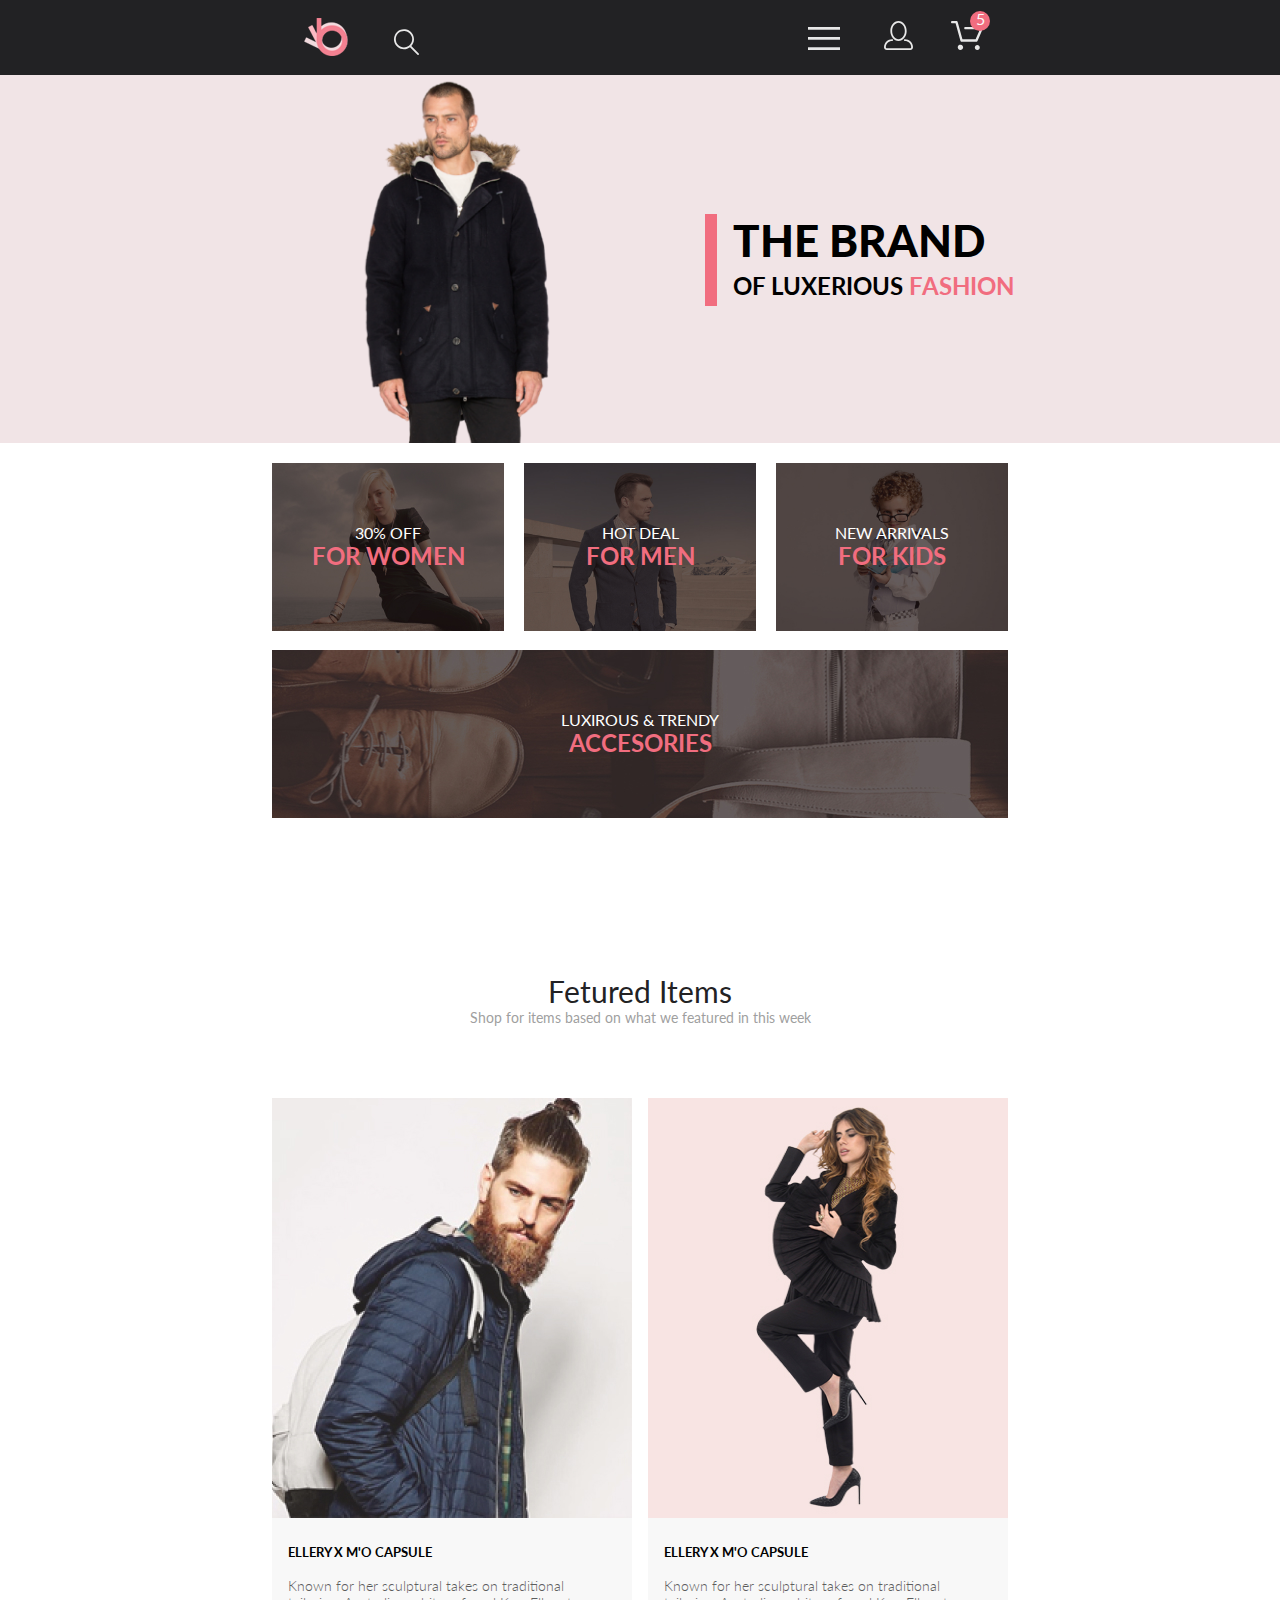
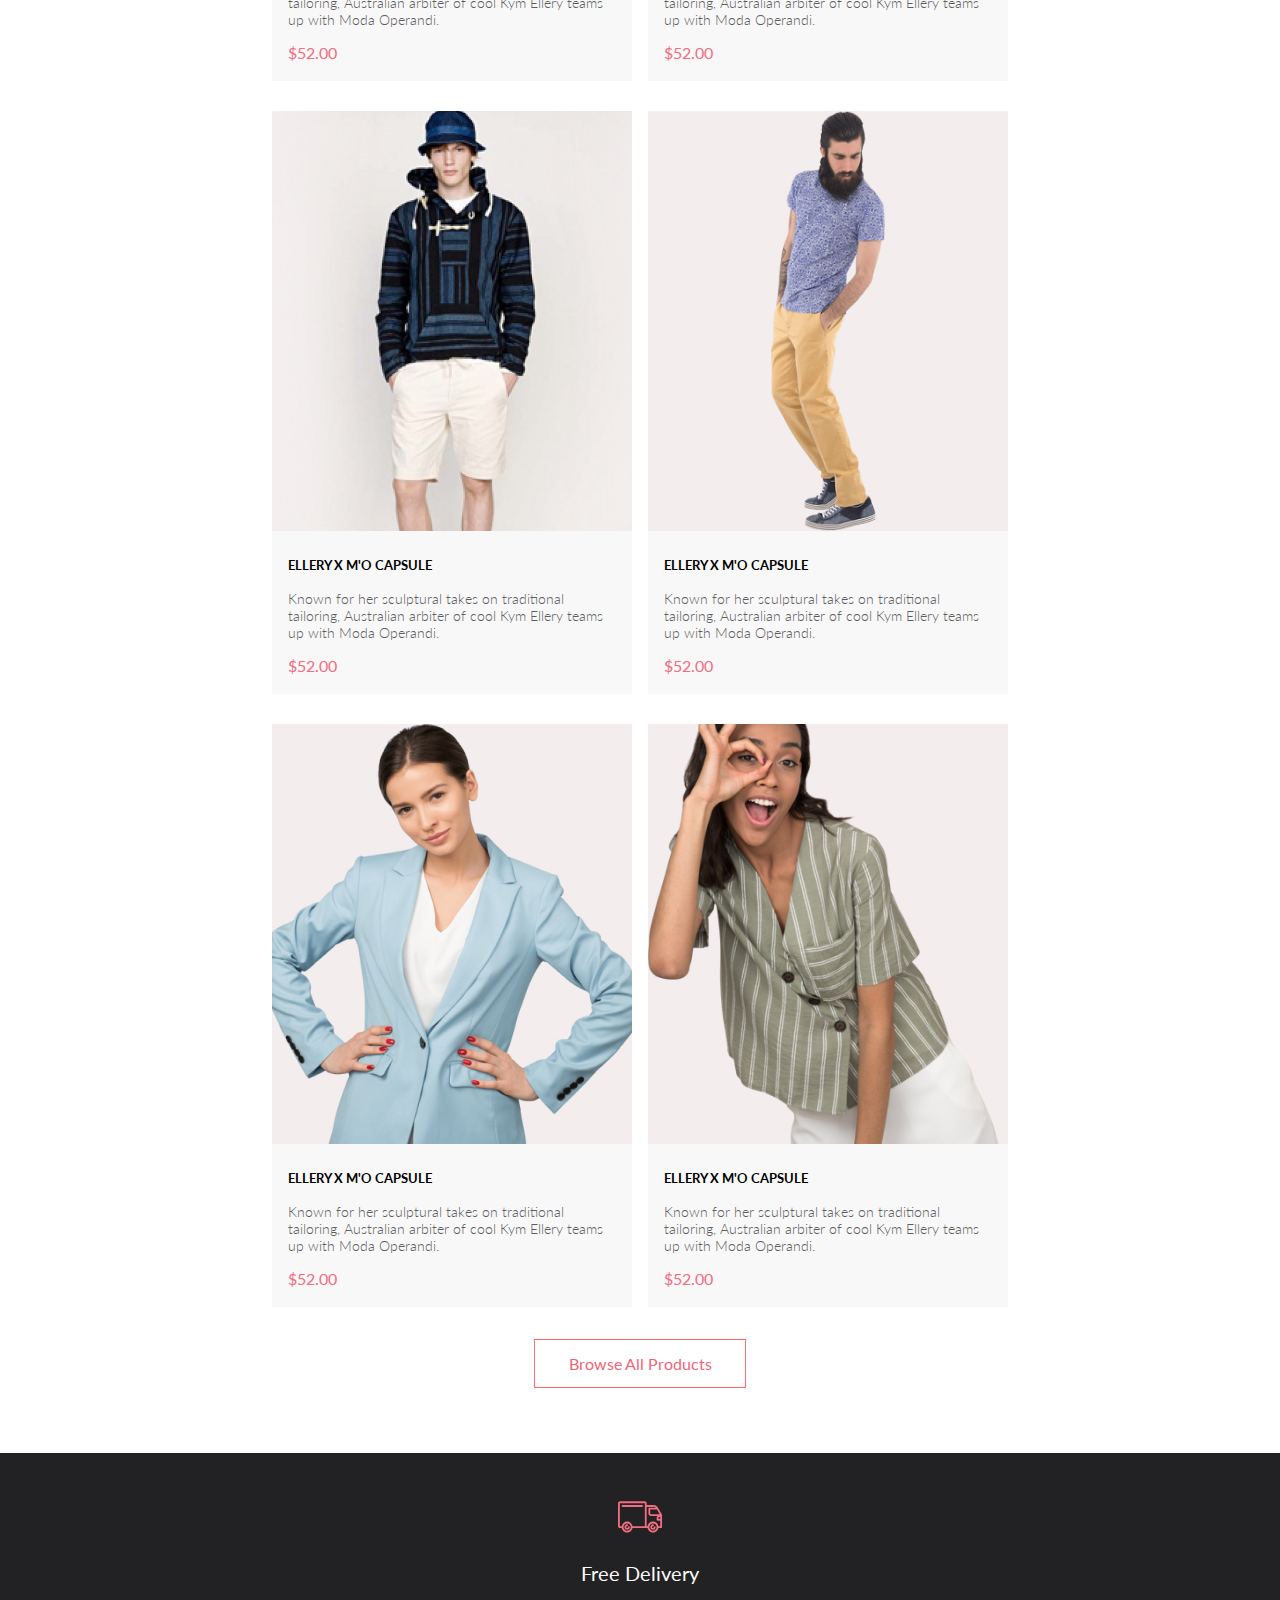
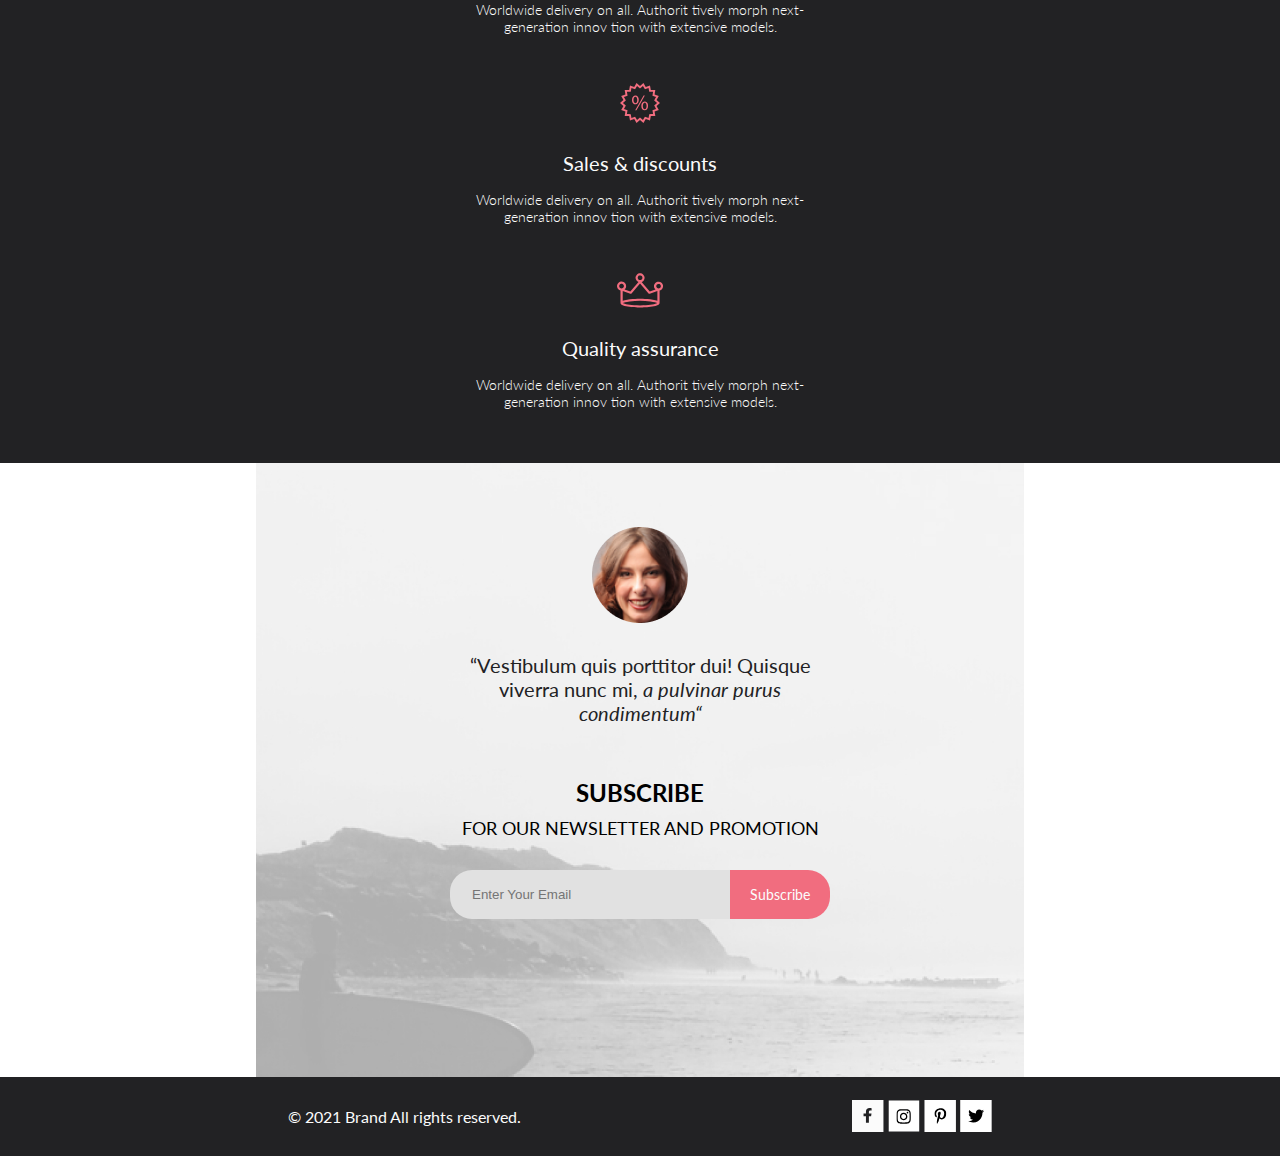
<file: index.html>
<!DOCTYPE html>
<html lang="en">
  <head>
    <meta charset="UTF-8" />
    <meta http-equiv="X-UA-Compatible" content="IE=edge" />
    <meta name="viewport" content="width=device-width, initial-scale=1.0" />
    <title>Document</title>
    <link rel="stylesheet" href="./css/style.css" />
    <link rel="preconnect" href="https://fonts.gstatic.com" />
    <link
      href="https://fonts.googleapis.com/css2?family=Lato:wght@300;400;700;900&display=swap"
      rel="stylesheet"
    />
  </head>

  <body>
    <header class="header">
      <div class="container">
        <div class="header__wrapper">
          <div class="header__contorls">
            <img
              class="header__logo"
              src="./img/logo.svg"
              alt="logo"
              width="44"
              height="38"
            />
            <img src="./img/loupe.svg" alt="loupe" width="26" height="27" />
          </div>
          <div class="header__contorls header__contorls-navigaion">
            <button class="header__button">
              <img src="./img/burger.svg" alt="burger" width="32" height="23" />
            </button>
            <nav class="header__navigation">
              <h2 class="header__menu-title">menu</h2>
              <ul>
                <li>
                  <a href="#" class="header__menu-choice">man</a>
                  <ul>
                    <li class="header__menu-list">
                      <a href="#">Accessories</a>
                    </li>
                    <li class="header__menu-list"><a href="#">Bags</a></li>
                    <li class="header__menu-list"><a href="#">Denim</a></li>
                    <li class="header__menu-list"><a href="#">T-Shirts</a></li>
                  </ul>
                </li>
                <li>
                  <a href="#" class="header__menu-choice">woman</a>
                  <ul>
                    <li class="header__menu-list">
                      <a href="#">Accessories</a>
                    </li>
                    <li class="header__menu-list">
                      <a href="#">Jackets & Coats</a>
                    </li>
                    <li class="header__menu-list"><a href="#">Polos</a></li>
                    <li class="header__menu-list"><a href="#">T-Shirts</a></li>
                    <li class="header__menu-list"><a href="#">Shirts</a></li>
                  </ul>
                </li>
                <li>
                  <a href="#" class="header__menu-choice">kids</a>
                  <ul>
                    <li class="header__menu-list">
                      <a href="#">Accessories</a>
                    </li>
                    <li class="header__menu-list">
                      <a href="#">Jackets & Coats</a>
                    </li>
                    <li class="header__menu-list"><a href="#">Polos</a></li>
                    <li class="header__menu-list"><a href="#">T-Shirts</a></li>
                    <li class="header__menu-list"><a href="#">Shirts</a></li>
                    <li class="header__menu-list"><a href="#">Bags</a></li>
                  </ul>
                </li>
              </ul>
            </nav>
            <a class="header__person-link" href="registration.html"
              ><img
                src="./img/personal.svg"
                alt="registration"
                width="29"
                height="29"
            /></a>
            <a href="cart.html" class="cart"
              ><img src="./img/cart.svg" alt="cart" width="32" height="29"
            /></a>
          </div>
        </div>
      </div>
    </header>
    <main>
      <section class="brand">
        <div class="brand__wrapper">
          <img src="./img/man.png" alt="man" class="brand__image" width="800" height="765" />
          <div class="brand__title-wrapper">
            <h1 class="brand__title">
              the brand
              <span class="brand__subtitle"
                >of luxerious
                <span class="brand__subtitle-pink">fashion</span></span
              >
            </h1>
          </div>
        </div>
      </section>
      <section class="offers container">
        <h2 class="visually-hidden">Offers</h2>
        <ul class="offers__list offers__item-text">
          <li class="offers__item offers__item-woman">
            <div>
              <p>30% off</p>
              <h3 class="offers__item-what brand__subtitle-pink">for women</h3>
            </div>
          </li>
          <li class="offers__item offers__item-man">
            <div>
              <p>hot deal</p>
              <h3 class="offers__item-what brand__subtitle-pink">for men</h3>
            </div>
          </li>
          <li class="offers__item offers__item-kids">
            <div>
              <p>new arrivals</p>
              <h3 class="offers__item-what brand__subtitle-pink">for kids</h3>
            </div>
          </li>
          <li class="offers__item offers__item-accesories">
            <div>
              <p>luxirous & trendy</p>
              <h3 class="offers__item-what brand__subtitle-pink">accesories</h3>
            </div>
          </li>
        </ul>
      </section>
      <section class="products container">
        <div class="products__wrapper">
          <h2 class="products__title">Fetured Items</h2>
          <p class="products__title-subtitle">
            Shop for items based on what we featured in this week
          </p>
        </div>
        <ul class="products__list">
          <li class="products__item">
            <div class="cart-wrapper-overlay">
              <img
                src="./img/product-1.jpg"
                alt="product-1"
                width="360"
                height="420"
              />
              <button class="button__hidden">Add to Cart</button>
            </div>
            <div class="products__item-info">
              <div class="products__item-discription">
                <h3 class="products__item-text">ellery x m'o capsule</h3>
                <p class="product__discription">
                  Known for her sculptural takes on traditional tailoring,
                  Australian arbiter of cool Kym Ellery teams up with Moda
                  Operandi.
                </p>
                <p class="text__cost">$52.00</p>
              </div>
            </div>
          </li>
          <li class="products__item">
            <div class="cart-wrapper-overlay">
              <img
                src="./img/product-2.jpg"
                alt="product-2"
                width="360"
                height="420"
              />
              <button class="button__hidden">Add to Cart</button>
            </div>
            <div class="products__item-info">
              <div class="products__item-discription">
                <h3 class="products__item-text">ellery x m'o capsule</h3>
                <p class="product__discription">
                  Known for her sculptural takes on traditional tailoring,
                  Australian arbiter of cool Kym Ellery teams up with Moda
                  Operandi.
                </p>
                <p class="text__cost">$52.00</p>
              </div>
            </div>
          </li>
          <li class="products__item">
            <div class="cart-wrapper-overlay">
              <img
                src=" ./img/product-3.jpg"
                alt="product-3"
                width="360"
                height="420"
              />
              <button class="button__hidden">Add to Cart</button>
            </div>
            <div class="products__item-info">
              <div class="products__item-discription">
                <h3 class="products__item-text">ellery x m'o capsule</h3>
                <p class="product__discription">
                  Known for her sculptural takes on traditional tailoring,
                  Australian arbiter of cool Kym Ellery teams up with Moda
                  Operandi.
                </p>
                <p class="text__cost">$52.00</p>
              </div>
            </div>
          </li>
          <li class="products__item">
            <div class="cart-wrapper-overlay">
              <img
                src=" ./img/product-4.jpg"
                alt="product-4"
                width="360"
                height="420"
              />
              <button class="button__hidden">Add to Cart</button>
            </div>
            <div class="products__item-info">
              <div class="products__item-discription">
                <h3 class="products__item-text">ellery x m'o capsule</h3>
                <p class="product__discription">
                  Known for her sculptural takes on traditional tailoring,
                  Australian arbiter of cool Kym Ellery teams up with Moda
                  Operandi.
                </p>
                <p class="text__cost">$52.00</p>
              </div>
            </div>
          </li>
          <li class="products__item">
            <div class="cart-wrapper-overlay">
              <img
                src=" ./img/product-5.jpg"
                alt="product-5"
                width="360"
                height="420"
              />
              <button class="button__hidden">Add to Cart</button>
            </div>
            <div class="products__item-info">
              <div class="products__item-discription">
                <h3 class="products__item-text">ellery x m'o capsule</h3>
                <p class="product__discription">
                  Known for her sculptural takes on traditional tailoring,
                  Australian arbiter of cool Kym Ellery teams up with Moda
                  Operandi.
                </p>
                <p class="text__cost">$52.00</p>
              </div>
            </div>
          </li>
          <li class="products__item">
            <div class="cart-wrapper-overlay">
              <img
                src=" ./img/product-6.jpg"
                alt="product-6"
                width="360"
                height="420"
              />
              <button class="button__hidden">Add to Cart</button>
            </div>
            <div class="products__item-info">
              <div class="products__item-discription">
                <h3 class="products__item-text">ellery x m'o capsule</h3>
                <p class="product__discription">
                  Known for her sculptural takes on traditional tailoring,
                  Australian arbiter of cool Kym Ellery teams up with Moda
                  Operandi.
                </p>
                <p class="text__cost">$52.00</p>
              </div>
            </div>
          </li>
        </ul>
        <a href="catalog.html" class="button__all-products">Browse All Products</a>
      </section>
      <section class="bottom">
        <ul class="container bottom__wrapper">
          <li class="bottom__discription">
            <img
              src="./img/Delivery.svg"
              alt="delivery"
              width="45"
              height="32" class="bottom__discription-img"
            />
            <h3 class="bottom__discription-item">Free Delivery</h3>
            <p class="bottom__discription-item-text">
              Worldwide delivery on all. Authorit tively morph next-generation
              innov tion with extensive models.
            </p>
          </li>
          <li class="bottom__discription">
            <img
              src="./img/discount.svg"
              alt="discount"
              width="40"
              height="40" class="bottom__discription-img"
            />
            <h3 class="bottom__discription-item">Sales & discounts</h3>
            <p class="bottom__discription-item-text">
              Worldwide delivery on all. Authorit tively morph next-generation
              innov tion with extensive models.
            </p>
          </li>
          <li class="bottom__discription">
            <img src="./img/crown.svg" alt="quality" width="47" height="35" class="bottom__discription-img"/>
            <h3 class="bottom__discription-item">Quality assurance</h3>
            <p class="bottom__discription-item-text">
              Worldwide delivery on all. Authorit tively morph next-generation
              innov tion with extensive models.
            </p>
          </li>
        </ul>
      </section>
    </main>
    <section class="subscrime">
      <div class="container">
        <div class="subscrime__wrapper">
          <div class="subscrime__wrapper-owner">
            <img
              class="owner__photo"
              src="./img/girl.png"
              alt="girl"
              width="96"
              height="96"
            />
            <p class="owner__quote-text">
              “Vestibulum quis porttitor dui! Quisque viverra nunc mi,
              <span class="owner__quote-italic"
                >a pulvinar purus condimentum“</span
              >
            </p>
          </div>
          <div class="subscrime__wrapper-form">
            <h2 class="subscrime__form-title">
              subscribe
              <span class="subscrime__form-subtitle"
                >for our newsletter and promotion</span
              >
            </h2>
            <form action="endpoint" class="subscrime__form-block">
              <input
                type="email"
                placeholder="Enter Your Email"
                required
                class="subscrime__input"
              />
              <button type="submit" class="subscrime__button">
                Subscribe
              </button>
            </form>
          </div>
        </div>
      </div>
    </section>
    <footer>
      <section class="footer__bottom">
        <div class="container">
          <div class="footer__bottom-info">
            <p class="rights">&copy; 2021 Brand All rights reserved.</p>
            <div class="social_nets">
              <a href="#" class="facebook"
                ><svg xmlns="http://www.w3.org/2000/svg" width="32" height="32" viewBox="0 0 32 32">
                  <path d="M31.4506 0H0V32H31.4506V0Z" class="facebook__link"/>
                  <path d="M19.0884 16.28L19.5069 13.616H16.8902V11.8873C16.8902 11.1585 17.2557 10.4481 18.4277 10.4481H19.6172V8.17997C19.6172 8.17997 18.5377 8 17.5056 8C15.3507 8 13.9422 9.27593 13.9422 11.5857V13.616H11.5469V16.28H13.9422V22.72H16.8902V16.28H19.0884Z" class="facebook__color"/>
                  </svg></a>
              <a href="#"
                ><img
                  src="./img/instagram.svg"
                  alt="instagram"
                  width="32"
                  height="32"
              /></a>
              <a href="#"
                ><img
                  src="./img/pinterest.svg"
                  alt="pinterest"
                  width="32"
                  height="32"
              /></a>
              <a href="#"
                ><img
                  src="./img/twitter.svg"
                  alt="twitter"
                  width="32"
                  height="32"
              /></a>
            </div>
          </div>
        </div>
      </section>
    </footer>
  </body>
</html>
</file>
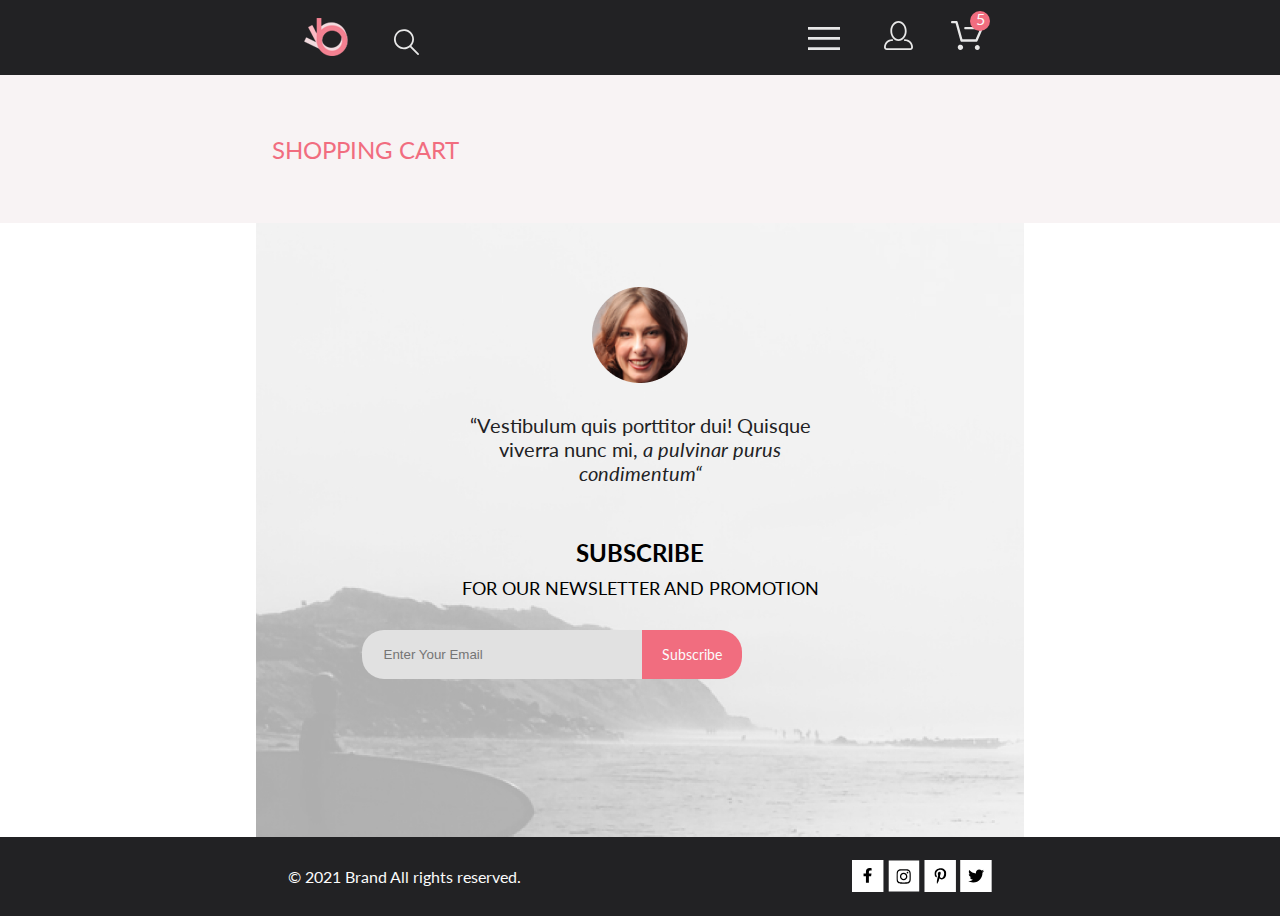
<file: cart.html>
<!DOCTYPE html>
<html lang="en">
  <head>
    <meta charset="UTF-8" />
    <meta http-equiv="X-UA-Compatible" content="IE=edge" />
    <meta name="viewport" content="width=device-width, initial-scale=1.0" />
    <title>Cart</title>
    <link rel="stylesheet" href="./css/style.css" />
    <link rel="preconnect" href="https://fonts.gstatic.com" />
    <link
      href="https://fonts.googleapis.com/css2?family=Lato:wght@300;400;700;900&display=swap"
      rel="stylesheet"
    />
  </head>
<body>
  <header class="header">
    <div class="container">
      <div class="header__wrapper">
        <div class="header__contorls">
          <a href="index.html">
          <img
            class="header__logo"
            src="./img/logo.svg"
            alt="logo"
            width="44"
            height="38"
          />
        </a>
          <img src="./img/loupe.svg" alt="loupe" width="26" height="27" />
        </div>
        <div class="header__contorls header__contorls-navigaion">
          <button class="header__button">
            <img src="./img/burger.svg" alt="burger" width="32" height="23" />
          </button>
          <nav class="header__navigation">
            <h2 class="header__menu-title">menu</h2>
            <ul>
              <li>
                <a href="#" class="header__menu-choice">man</a>
                <ul>
                  <li class="header__menu-list">
                    <a href="#">Accessories</a>
                  </li>
                  <li class="header__menu-list"><a href="#">Bags</a></li>
                  <li class="header__menu-list"><a href="#">Denim</a></li>
                  <li class="header__menu-list"><a href="#">T-Shirts</a></li>
                </ul>
              </li>
              <li>
                <a href="#" class="header__menu-choice">woman</a>
                <ul>
                  <li class="header__menu-list">
                    <a href="#">Accessories</a>
                  </li>
                  <li class="header__menu-list">
                    <a href="#">Jackets & Coats</a>
                  </li>
                  <li class="header__menu-list"><a href="#">Polos</a></li>
                  <li class="header__menu-list"><a href="#">T-Shirts</a></li>
                  <li class="header__menu-list"><a href="#">Shirts</a></li>
                </ul>
              </li>
              <li>
                <a href="#" class="header__menu-choice">kids</a>
                <ul>
                  <li class="header__menu-list">
                    <a href="#">Accessories</a>
                  </li>
                  <li class="header__menu-list">
                    <a href="#">Jackets & Coats</a>
                  </li>
                  <li class="header__menu-list"><a href="#">Polos</a></li>
                  <li class="header__menu-list"><a href="#">T-Shirts</a></li>
                  <li class="header__menu-list"><a href="#">Shirts</a></li>
                  <li class="header__menu-list"><a href="#">Bags</a></li>
                </ul>
              </li>
            </ul>
          </nav>
          <a class="header__person-link" href="registration.html"
            ><img
              src="./img/personal.svg"
              alt="registration"
              width="29"
              height="29"
          /></a>
          <a href="#" class="cart"
            ><img src="./img/cart.svg" alt="cart" width="32" height="29"
          /></a>
        </div>
      </div>
    </div>
  </header>
  <section class="cart__item">
    <div class="container">
      <h2 class="cart__item-title">shopping cart</h2>
    </div>
  </section>
  <section class="subscrime">
    <div class="container">
      <div class="subscrime__wrapper">
        <div class="subscrime__wrapper-owner">
          <img
            class="owner__photo"
            src="./img/girl.png"
            alt="girl"
            width="96"
            height="96"
          />
          <p class="owner__quote-text">
            “Vestibulum quis porttitor dui! Quisque viverra nunc mi,
            <span class="owner__quote-italic"
              >a pulvinar purus condimentum“</span
            >
          </p>
        </div>
        <div class="subscrime__form">
          <h2 class="subscrime__form-title">
            subscribe
            <span class="subscrime__form-subtitle"
              >for our newsletter and promotion</span
            >
          </h2>
          <form action="endpoint" class="subscrime__form-block">
            <input
              type="email"
              placeholder="Enter Your Email"
              required
              class="subscrime__input"
            />
            <button type="submit" class="subscrime__button">
              Subscribe
            </button>
          </form>
        </div>
      </div>
    </div>
  </section>
  <footer>
    <section class="footer__bottom">
      <div class="container">
        <div class="footer__bottom-info">
          <p class="rights">&copy; 2021 Brand All rights reserved.</p>
          <div class="social_nets">
            <a href="#"
              ><img
                src="./img/facebook.svg"
                alt="facebook"
                width="32"
                height="32"
            /></a>
            <a href="#"
              ><img
                src="./img/instagram.svg"
                alt="instagram"
                width="32"
                height="32"
            /></a>
            <a href="#"
              ><img
                src="./img/pinterest.svg"
                alt="pinterest"
                width="32"
                height="32"
            /></a>
            <a href="#"
              ><img
                src="./img/twitter.svg"
                alt="twitter"
                width="32"
                height="32"
            /></a>
          </div>
        </div>
      </div>
    </section>
  </footer>
</body>
</html>
</file>
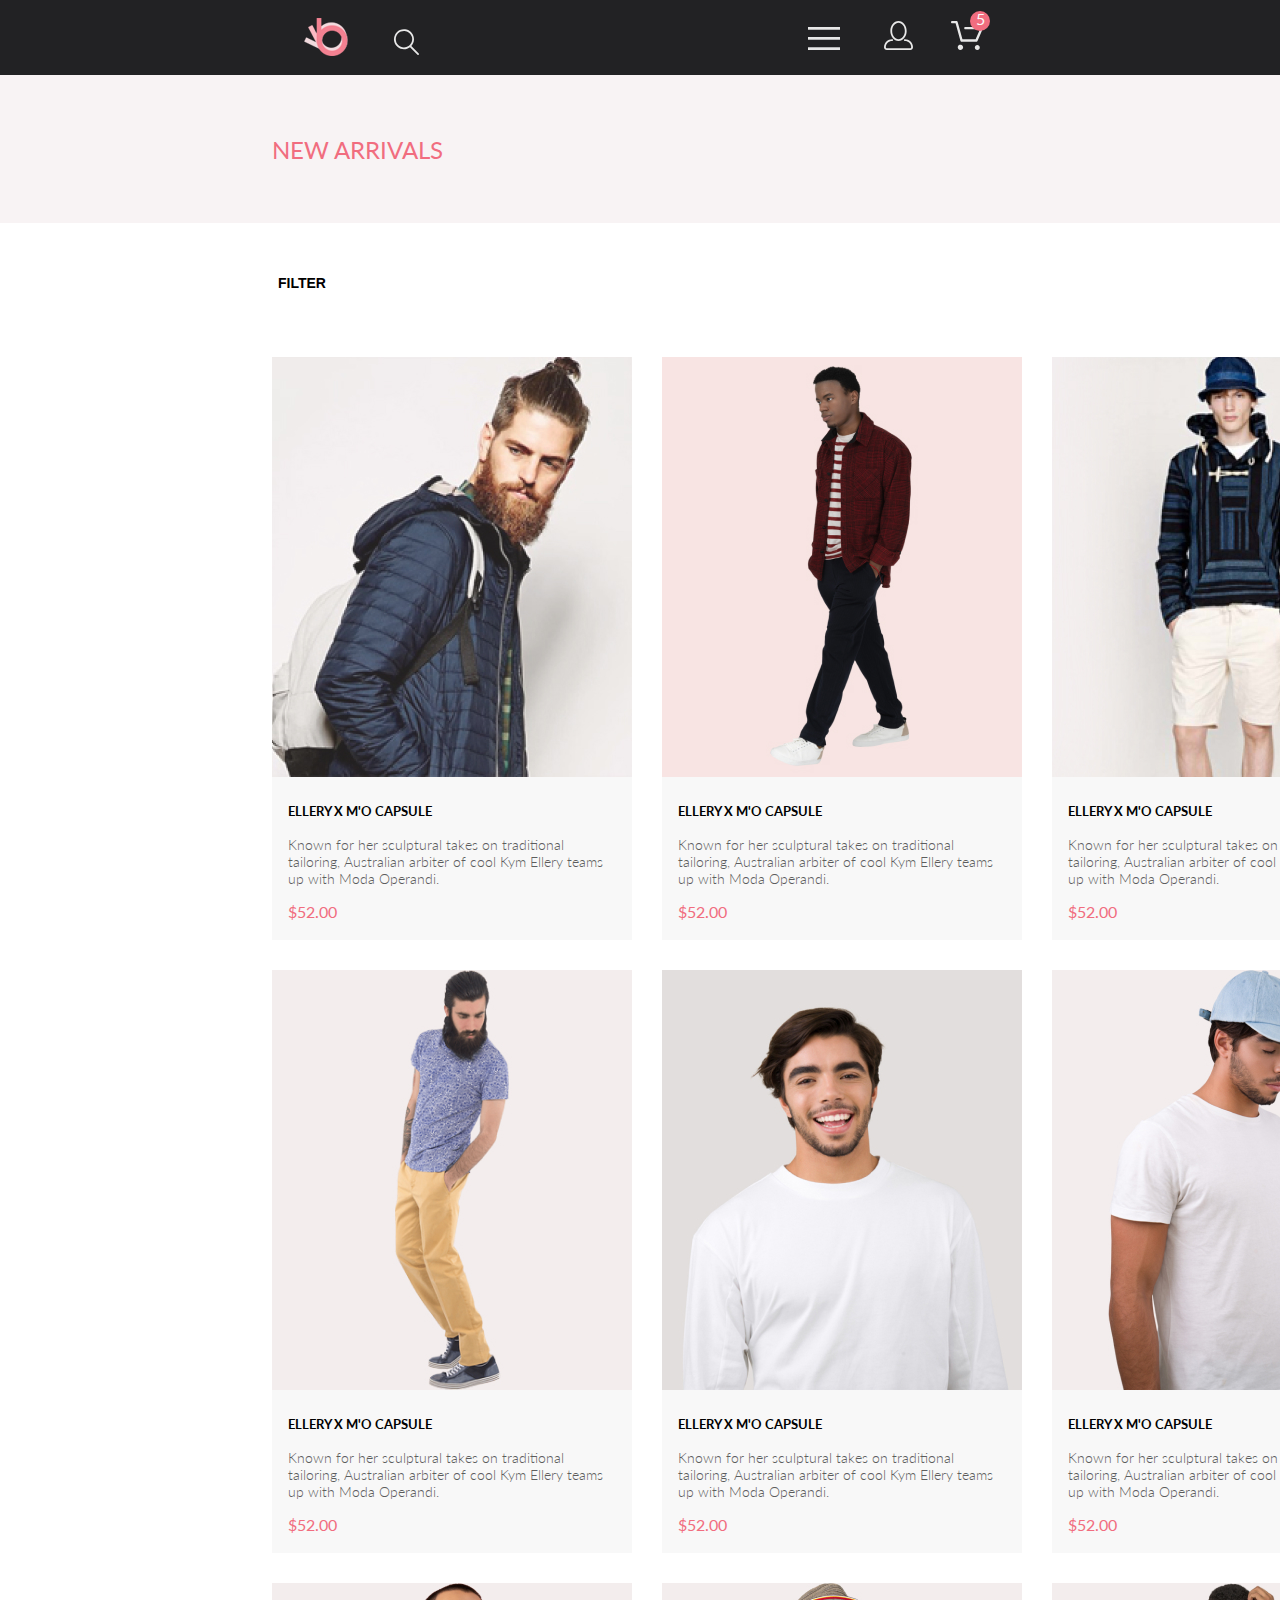
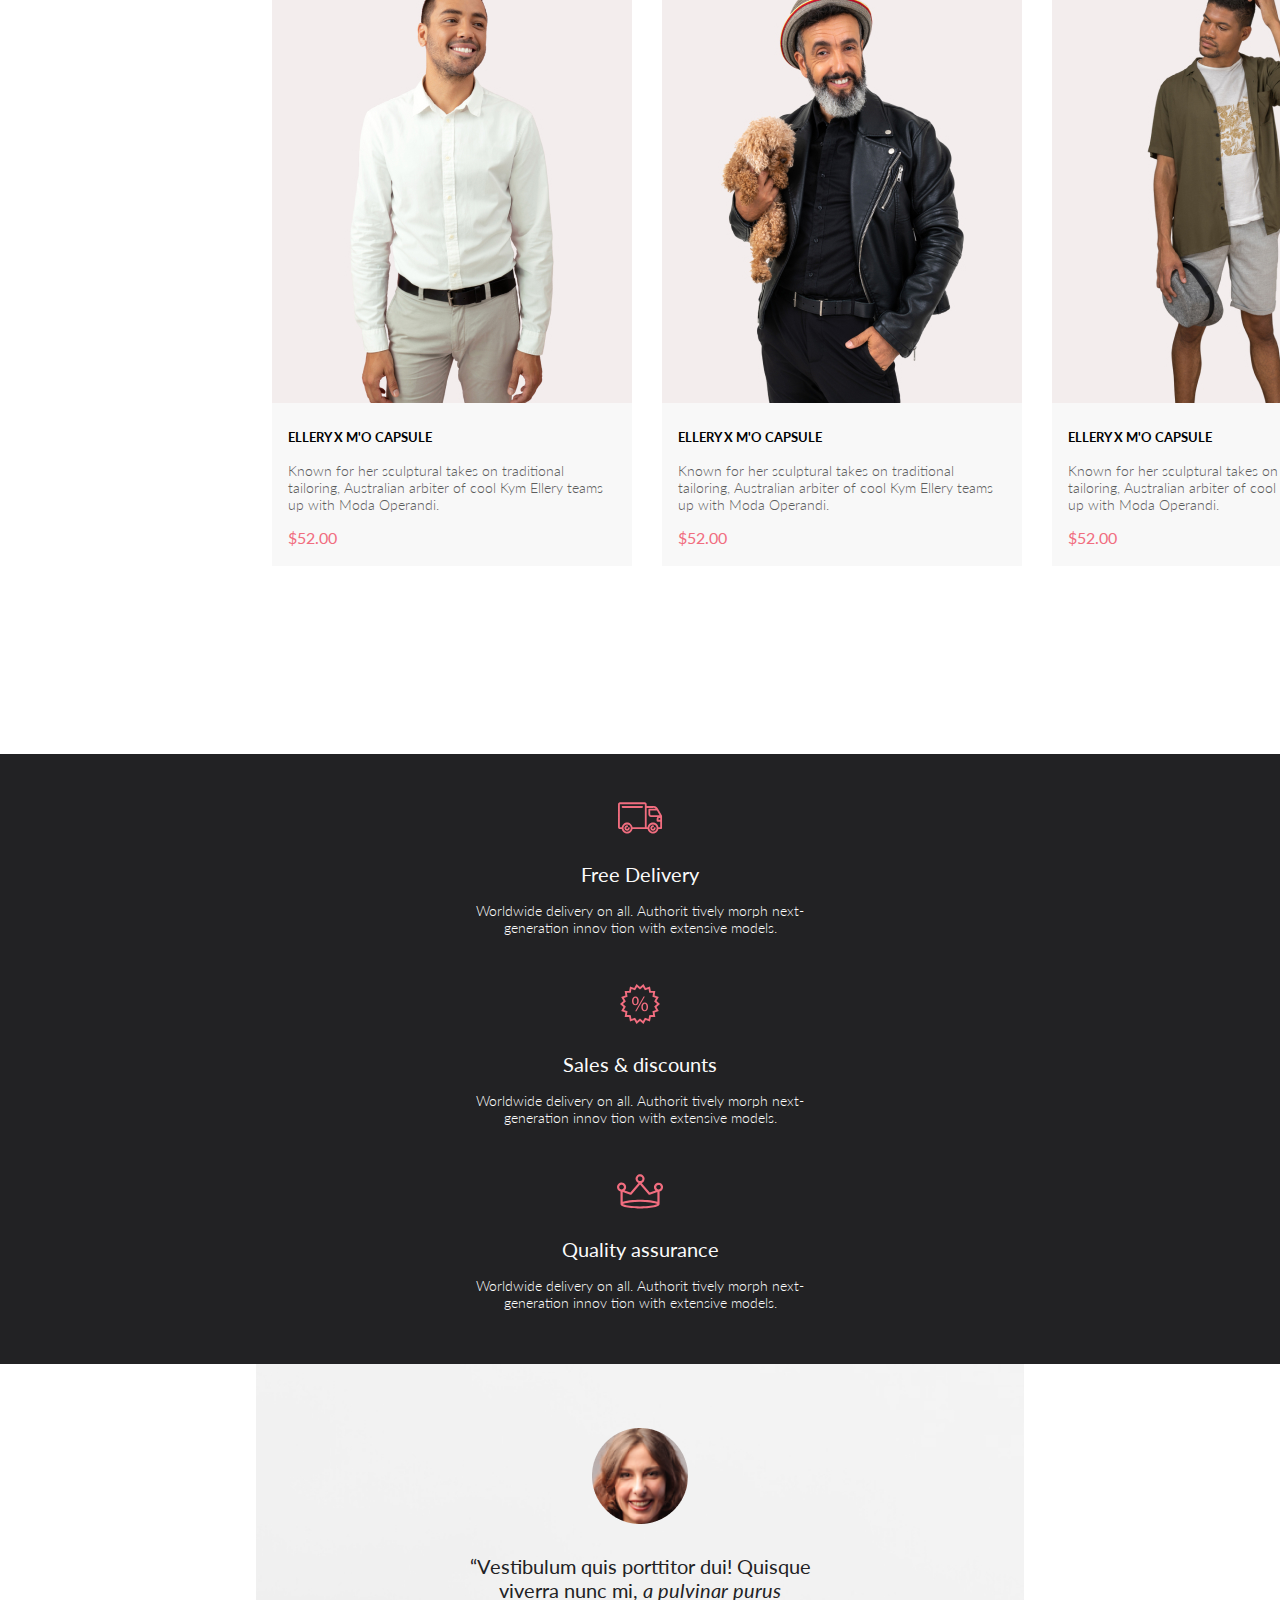
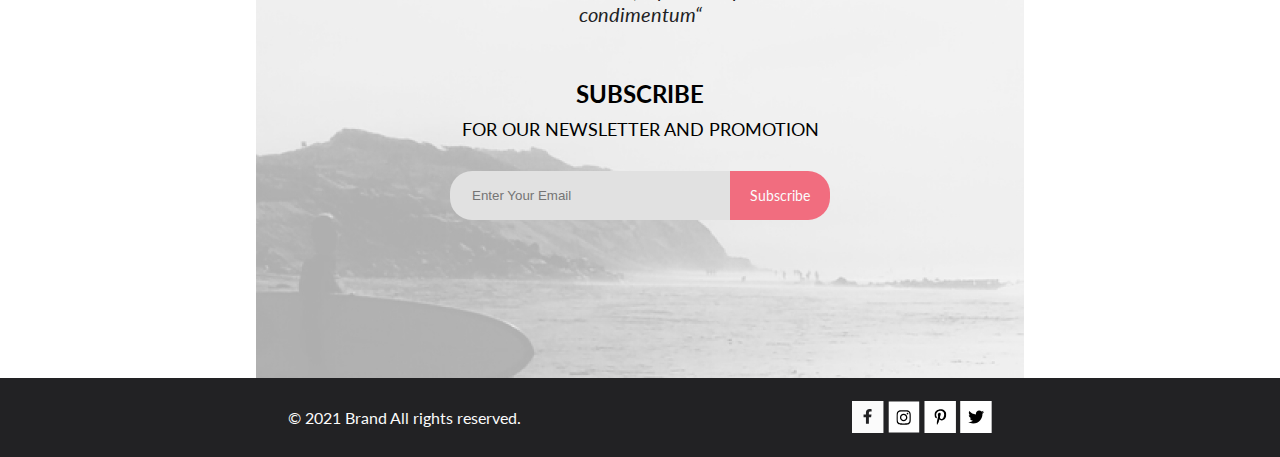
<file: catalog.html>
<!DOCTYPE html>
<html lang="en">
  <head>
    <meta charset="UTF-8" />
    <meta http-equiv="X-UA-Compatible" content="IE=edge" />
    <meta name="viewport" content="width=device-width, initial-scale=1.0" />
    <title>Catalog</title>
    <link rel="stylesheet" href="./css/style.css" />
    <link rel="preconnect" href="https://fonts.gstatic.com" />
    <link
      href="https://fonts.googleapis.com/css2?family=Lato:wght@300;400;700;900&display=swap"
      rel="stylesheet"
    />
  </head>
  <body>
    <header class="header">
      <div class="container">
        <div class="header__wrapper">
          <div class="header__contorls">
            <a href="./index.html"
              ><img
                class="header__logo"
                src="./img/logo.svg"
                alt="logo"
                width="44"
                height="38"
            /></a>
            <img src="./img/loupe.svg" alt="loupe" width="26" height="27" />
          </div>
          <div class="header__contorls header__contorls-navigaion">
            <button class="header__button">
              <img src="./img/burger.svg" alt="burger" width="32" height="23" />
            </button>
            <nav class="header__navigation">
              <h2 class="header__menu-title">menu</h2>
              <ul>
                <li>
                  <a href="#" class="header__menu-choice">man</a>
                  <ul>
                    <li class="header__menu-list">
                      <a href="#">Accessories</a>
                    </li>
                    <li class="header__menu-list"><a href="#">Bags</a></li>
                    <li class="header__menu-list"><a href="#">Denim</a></li>
                    <li class="header__menu-list"><a href="#">T-Shirts</a></li>
                  </ul>
                </li>
                <li>
                  <a href="#" class="header__menu-choice">woman</a>
                  <ul>
                    <li class="header__menu-list">
                      <a href="#">Accessories</a>
                    </li>
                    <li class="header__menu-list">
                      <a href="#">Jackets & Coats</a>
                    </li>
                    <li class="header__menu-list"><a href="#">Polos</a></li>
                    <li class="header__menu-list"><a href="#">T-Shirts</a></li>
                    <li class="header__menu-list"><a href="#">Shirts</a></li>
                  </ul>
                </li>
                <li>
                  <a href="#" class="header__menu-choice">kids</a>
                  <ul>
                    <li class="header__menu-list">
                      <a href="#">Accessories</a>
                    </li>
                    <li class="header__menu-list">
                      <a href="#">Jackets & Coats</a>
                    </li>
                    <li class="header__menu-list"><a href="#">Polos</a></li>
                    <li class="header__menu-list"><a href="#">T-Shirts</a></li>
                    <li class="header__menu-list"><a href="#">Shirts</a></li>
                    <li class="header__menu-list"><a href="#">Bags</a></li>
                  </ul>
                </li>
              </ul>
            </nav>
            <a class="header__person-link" href="registration.html"
              ><img
                src="./img/personal.svg"
                alt="registration"
                width="29"
                height="29"
            /></a>
            <a href="cart.html" class="cart"
              ><img src="./img/cart.svg" alt="cart" width="32" height="29"
            /></a>
          </div>
        </div>
      </div>
    </header>
    <main>
      <section class="catalog__heading">
      <div class="container">
        <h2 class="catalog__heading-title">new arrivals</h2>
      </div>
      </section>
      <section class="catalog container">
        <h2 class="visually-hidden">Catalog</h2>
        <div class="catalog__form-wrapper">
          <div class="filter__navigation">
            <button class="button-filter">filter</button>
            <div class="filter__nav"></div>
          </div>
          <div class="context-menu">
          </div>
        </div>
        <div class="catalog__wrapper">
          <div class="catalog__list">
            <div class="catalog__item">
              <div class="cart-wrapper-overlay">
                <img
                  src="./img/product-1.jpg"
                  alt="product-1"
                  width="360"
                  height="420"
                />
              </div>
              <div class="products__item-info">
                <div class="products__item-discription">
                  <h3 class="products__item-text">ellery x m'o capsule</h3>
                  <p class="product__discription">
                    Known for her sculptural takes on traditional tailoring,
                    Australian arbiter of cool Kym Ellery teams up with Moda
                    Operandi.
                  </p>
                  <p class="text__cost">$52.00</p>
                </div>
              </div>
            </div>
            <div class="catalog__item">
              <div class="cart-wrapper-overlay">
                <img
                  src="./img/product-7.jpg"
                  alt="product-7"
                  width="360"
                  height="420"
                />
              </div>
              <div class="products__item-info">
                <div class="products__item-discription">
                  <h3 class="products__item-text">ellery x m'o capsule</h3>
                  <p class="product__discription">
                    Known for her sculptural takes on traditional tailoring,
                    Australian arbiter of cool Kym Ellery teams up with Moda
                    Operandi.
                  </p>
                  <p class="text__cost">$52.00</p>
                </div>
              </div>
            </div>
            <div class="catalog__item"><div class="cart-wrapper-overlay">
              <img
                src="./img/product-3.jpg"
                alt="product-3"
                width="360"
                height="420"
              />
            </div>
            <div class="products__item-info">
              <div class="products__item-discription">
                <h3 class="products__item-text">ellery x m'o capsule</h3>
                <p class="product__discription">
                  Known for her sculptural takes on traditional tailoring,
                  Australian arbiter of cool Kym Ellery teams up with Moda
                  Operandi.
                </p>
                <p class="text__cost">$52.00</p>
              </div>
            </div></div>
            <div class="catalog__item"><div class="cart-wrapper-overlay">
              <img
                src="./img/product-4.jpg"
                alt="product-1"
                width="360"
                height="420"
              />
            </div>
            <div class="products__item-info">
              <div class="products__item-discription">
                <h3 class="products__item-text">ellery x m'o capsule</h3>
                <p class="product__discription">
                  Known for her sculptural takes on traditional tailoring,
                  Australian arbiter of cool Kym Ellery teams up with Moda
                  Operandi.
                </p>
                <p class="text__cost">$52.00</p>
              </div>
            </div></div>
            <div class="catalog__item"><div class="cart-wrapper-overlay">
              <img
                src="./img/product-12.jpg"
                alt="product-12"
                width="360"
                height="420"
              />
            </div>
            <div class="products__item-info">
              <div class="products__item-discription">
                <h3 class="products__item-text">ellery x m'o capsule</h3>
                <p class="product__discription">
                  Known for her sculptural takes on traditional tailoring,
                  Australian arbiter of cool Kym Ellery teams up with Moda
                  Operandi.
                </p>
                <p class="text__cost">$52.00</p>
              </div>
            </div></div>
            <div class="catalog__item"><div class="cart-wrapper-overlay">
                <img
                  src="./img/product-11.jpg"
                  alt="product-11"
                  width="360"
                  height="420"
                />
              </div>
              <div class="products__item-info">
                <div class="products__item-discription">
                  <h3 class="products__item-text">ellery x m'o capsule</h3>
                  <p class="product__discription">
                    Known for her sculptural takes on traditional tailoring,
                    Australian arbiter of cool Kym Ellery teams up with Moda
                    Operandi.
                  </p>
                  <p class="text__cost">$52.00</p>
                </div>
              </div></div>
            <div class="catalog__item"><div class="cart-wrapper-overlay">
                <img
                  src="./img/product-10.jpg"
                  alt="product-10"
                  width="360"
                  height="420"
                />
              </div>
              <div class="products__item-info">
                <div class="products__item-discription">
                  <h3 class="products__item-text">ellery x m'o capsule</h3>
                  <p class="product__discription">
                    Known for her sculptural takes on traditional tailoring,
                    Australian arbiter of cool Kym Ellery teams up with Moda
                    Operandi.
                  </p>
                  <p class="text__cost">$52.00</p>
                </div>
              </div></div>
            <div class="catalog__item"><div class="cart-wrapper-overlay">
                <img
                  src="./img/product-9.jpg"
                  alt="product-9"
                  width="360"
                  height="420"
                />
              </div>
              <div class="products__item-info">
                <div class="products__item-discription">
                  <h3 class="products__item-text">ellery x m'o capsule</h3>
                  <p class="product__discription">
                    Known for her sculptural takes on traditional tailoring,
                    Australian arbiter of cool Kym Ellery teams up with Moda
                    Operandi.
                  </p>
                  <p class="text__cost">$52.00</p>
                </div>
              </div></div>
            <div class="catalog__item"><div class="cart-wrapper-overlay">
                <img
                  src="./img/product-8.jpg"
                  alt="product-8"
                  width="360"
                  height="420"
                />
              </div>
              <div class="products__item-info">
                <div class="products__item-discription">
                  <h3 class="products__item-text">ellery x m'o capsule</h3>
                  <p class="product__discription">
                    Known for her sculptural takes on traditional tailoring,
                    Australian arbiter of cool Kym Ellery teams up with Moda
                    Operandi.
                  </p>
                  <p class="text__cost">$52.00</p>
                </div>
              </div></div>
          </div>
        </div>
      </section>
      <section class="bottom">
      <ul class="container bottom__wrapper">
        <li class="bottom__discription">
          <img
            src="./img/Delivery.svg"
            alt="delivery"
            width="45"
            height="32" class="bottom__discription-img"
          />
          <h3 class="bottom__discription-item">Free Delivery</h3>
          <p class="bottom__discription-item-text">
            Worldwide delivery on all. Authorit tively morph next-generation
            innov tion with extensive models.
          </p>
        </li>
        <li class="bottom__discription">
          <img
            src="./img/discount.svg"
            alt="discount"
            width="40"
            height="40" class="bottom__discription-img"
          />
          <h3 class="bottom__discription-item">Sales & discounts</h3>
          <p class="bottom__discription-item-text">
            Worldwide delivery on all. Authorit tively morph next-generation
            innov tion with extensive models.
          </p>
        </li>
        <li class="bottom__discription">
          <img src="./img/crown.svg" alt="quality" width="47" height="35" class="bottom__discription-img"/>
          <h3 class="bottom__discription-item">Quality assurance</h3>
          <p class="bottom__discription-item-text">
            Worldwide delivery on all. Authorit tively morph next-generation
            innov tion with extensive models.
          </p>
        </li>
      </ul>
      </section>
  </main>
  <section class="subscrime">
    <div class="container">
      <div class="subscrime__wrapper">
        <div class="subscrime__wrapper-owner">
          <img
            class="owner__photo"
            src="./img/girl.png"
            alt="girl"
            width="96"
            height="96"
          />
          <p class="owner__quote-text">
            “Vestibulum quis porttitor dui! Quisque viverra nunc mi,
            <span class="owner__quote-italic"
              >a pulvinar purus condimentum“</span
            >
          </p>
        </div>
        <div class="subscrime__wrapper-form">
          <h2 class="subscrime__form-title">
            subscribe
            <span class="subscrime__form-subtitle"
              >for our newsletter and promotion</span
            >
          </h2>
          <form action="endpoint" class="subscrime__form-block">
            <input
              type="email"
              placeholder="Enter Your Email"
              required
              class="subscrime__input"
            />
            <button type="submit" class="subscrime__button">
              Subscribe
            </button>
          </form>
        </div>
      </div>
    </div>
  </section>
  <footer>
    <section class="footer__bottom">
      <div class="container">
        <div class="footer__bottom-info">
          <p class="rights">&copy; 2021 Brand All rights reserved.</p>
          <div class="social_nets">
            <a href="#" class="facebook"
              ><svg xmlns="http://www.w3.org/2000/svg" width="32" height="32" viewBox="0 0 32 32">
                <path d="M31.4506 0H0V32H31.4506V0Z" class="facebook__link"/>
                <path d="M19.0884 16.28L19.5069 13.616H16.8902V11.8873C16.8902 11.1585 17.2557 10.4481 18.4277 10.4481H19.6172V8.17997C19.6172 8.17997 18.5377 8 17.5056 8C15.3507 8 13.9422 9.27593 13.9422 11.5857V13.616H11.5469V16.28H13.9422V22.72H16.8902V16.28H19.0884Z" class="facebook__color"/>
                </svg></a>
            <a href="#"
              ><img
                src="./img/instagram.svg"
                alt="instagram"
                width="32"
                height="32"
            /></a>
            <a href="#"
              ><img
                src="./img/pinterest.svg"
                alt="pinterest"
                width="32"
                height="32"
            /></a>
            <a href="#"
              ><img
                src="./img/twitter.svg"
                alt="twitter"
                width="32"
                height="32"
            /></a>
          </div>
        </div>
      </div>
    </section>
  </footer>
  </body>
</html>
</file>
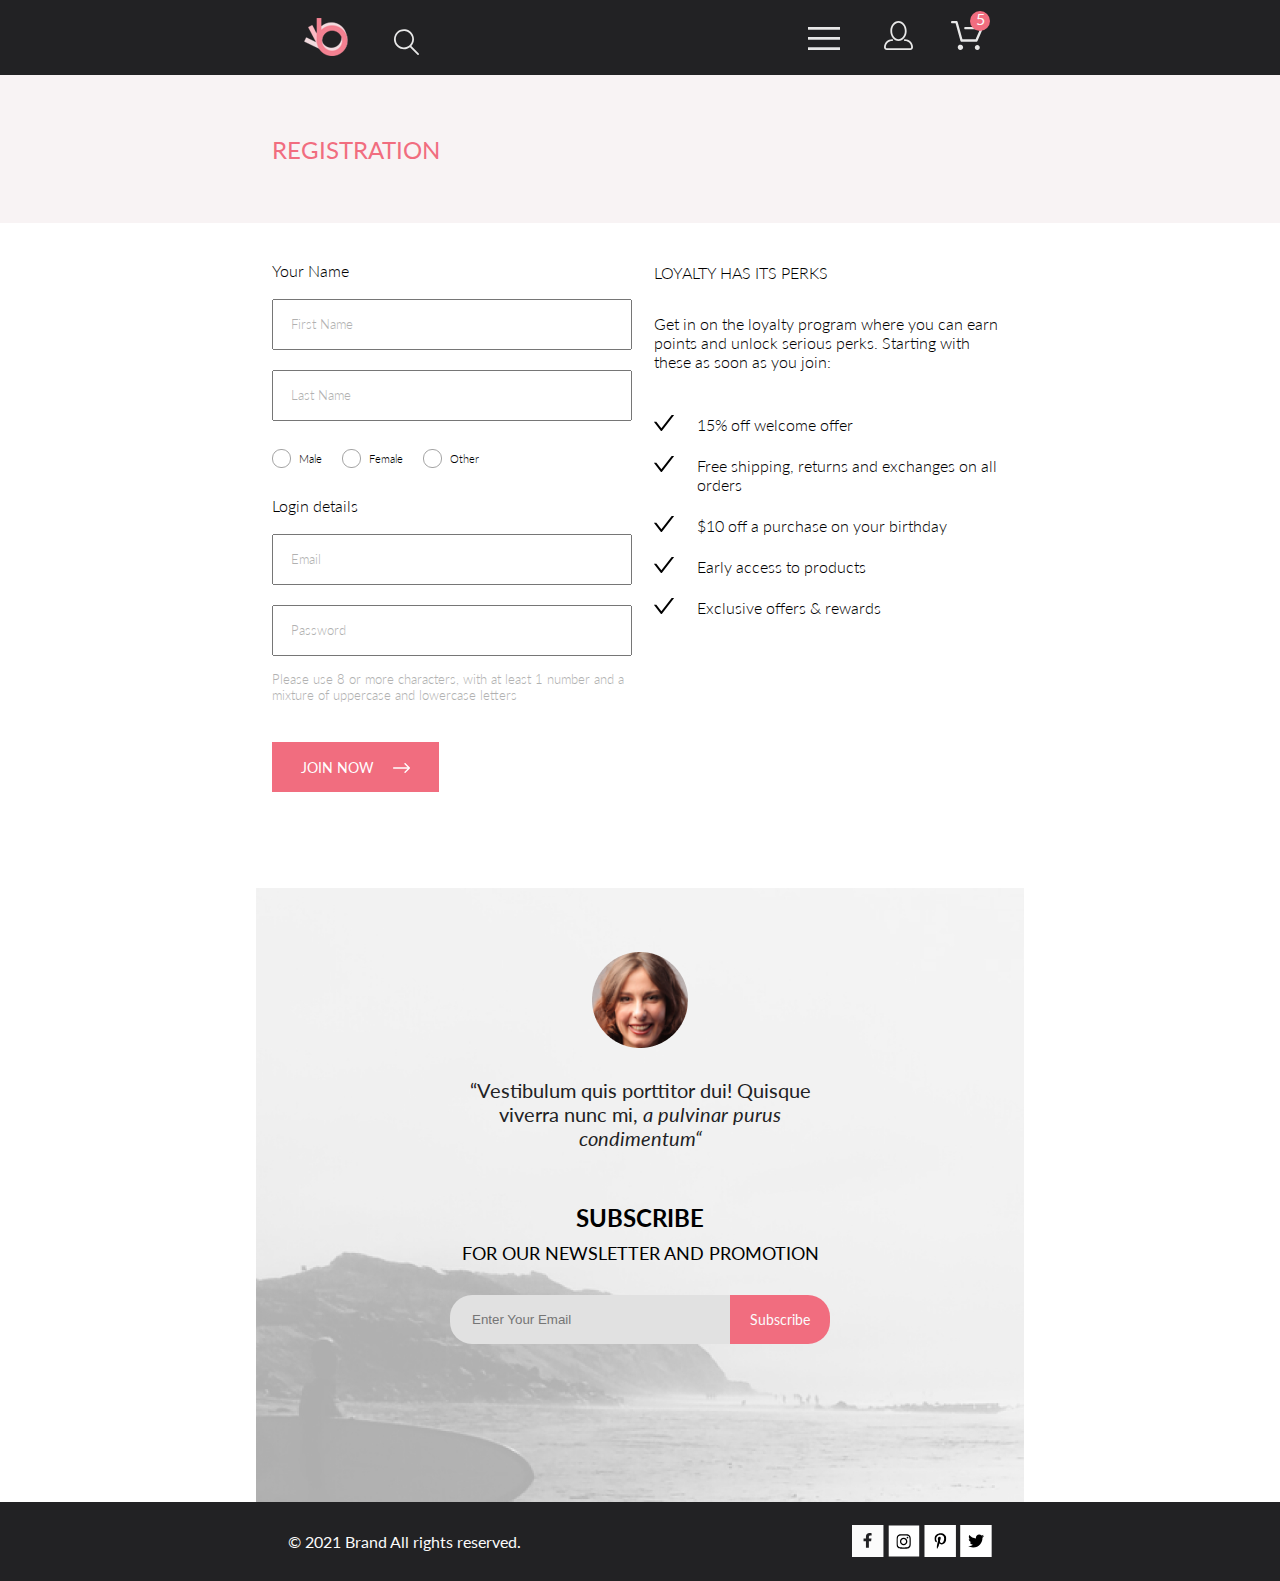
<file: registration.html>
<!DOCTYPE html>
<html lang="en">
  <head>
    <meta charset="UTF-8" />
    <meta http-equiv="X-UA-Compatible" content="IE=edge" />
    <meta name="viewport" content="width=device-width, initial-scale=1.0" />
    <title>Registration</title>
    <link rel="stylesheet" href="./css/style.css" />
    <link rel="preconnect" href="https://fonts.gstatic.com" />
    <link
      href="https://fonts.googleapis.com/css2?family=Lato:wght@300;400;700;900&display=swap"
      rel="stylesheet"
    />
  </head>
  <body>
    <header class="header">
      <div class="container">
        <div class="header__wrapper">
          <div class="header__contorls">
            <a href="./index.html"
              ><img
                class="header__logo"
                src="./img/logo.svg"
                alt="logo"
                width="44"
                height="38"
            /></a>
            <img src="./img/loupe.svg" alt="loupe" width="26" height="27" />
          </div>
          <div class="header__contorls header__contorls-navigaion">
            <button class="header__button">
              <img src="./img/burger.svg" alt="burger" width="32" height="23" />
            </button>
            <nav class="header__navigation">
              <h2 class="header__menu-title">menu</h2>
              <ul>
                <li>
                  <a href="#" class="header__menu-choice">man</a>
                  <ul>
                    <li class="header__menu-list">
                      <a href="#">Accessories</a>
                    </li>
                    <li class="header__menu-list"><a href="#">Bags</a></li>
                    <li class="header__menu-list"><a href="#">Denim</a></li>
                    <li class="header__menu-list"><a href="#">T-Shirts</a></li>
                  </ul>
                </li>
                <li>
                  <a href="#" class="header__menu-choice">woman</a>
                  <ul>
                    <li class="header__menu-list">
                      <a href="#">Accessories</a>
                    </li>
                    <li class="header__menu-list">
                      <a href="#">Jackets & Coats</a>
                    </li>
                    <li class="header__menu-list"><a href="#">Polos</a></li>
                    <li class="header__menu-list"><a href="#">T-Shirts</a></li>
                    <li class="header__menu-list"><a href="#">Shirts</a></li>
                  </ul>
                </li>
                <li>
                  <a href="#" class="header__menu-choice">kids</a>
                  <ul>
                    <li class="header__menu-list">
                      <a href="#">Accessories</a>
                    </li>
                    <li class="header__menu-list">
                      <a href="#">Jackets & Coats</a>
                    </li>
                    <li class="header__menu-list"><a href="#">Polos</a></li>
                    <li class="header__menu-list"><a href="#">T-Shirts</a></li>
                    <li class="header__menu-list"><a href="#">Shirts</a></li>
                    <li class="header__menu-list"><a href="#">Bags</a></li>
                  </ul>
                </li>
              </ul>
            </nav>
            <a class="header__person-link" href="#"
              ><img
                src="./img/personal.svg"
                alt="registration"
                width="29"
                height="29"
            /></a>
            <a href="cart.html" class="cart"
              ><img src="./img/cart.svg" alt="cart" width="32" height="29"
            /></a>
          </div>
        </div>
      </div>
    </header>
    <section class="registration__item">
      <div class="container">
        <h2 class="registration__item-title">registration</h2>
      </div>
    </section>
    <section>
      <div class="container">
        <div class="registration__form">
          <form action="endpoint" class="registration__form-wrapper">
            <fieldset>
              <legend class="registration__form-legend">Your Name</legend>
              <div class="registration__form-space">
                <input
                  class="form__input-area"
                  type="name"
                  placeholder="First Name"
                />
              </div>
              <div class="registration__form-space">
                <input
                  class="form__input-area"
                  type="name"
                  placeholder="Last Name"
                />
              </div>
              <div class="registration__form-radio">
                <input
                  class="radio-input"
                  type="radio"
                  id="male"
                  name="gender"
                  value="male"
                />
                <label class="radio-label" for="male">Male</label>

                <input
                  class="radio-input"
                  type="radio"
                  id="female"
                  name="gender"
                  value="female"
                />
                <label class="radio-label" for="female">Female</label>
                <input
                  class="radio-input"
                  type="radio"
                  id="other"
                  name="gender"
                  value="other"
                />
                <label class="radio-label" for="other">Other</label>
              </div>
            </fieldset>
            <fieldset>
              <legend class="registration__form-legend">Login details</legend>
              <div class="registration__form-space">
                <input
                  class="form__input-area"
                  type="email"
                  placeholder="Email"
                  required
                />
              </div>
              <div class="registration__form-space">
                <input
                  class="form__input-area"
                  type="password"
                  placeholder="Password"
                />
              </div>
              <p class="registration__form-details">
                Please use 8 or more characters, with at least 1 number and a
                mixture of uppercase and lowercase letters
              </p>
            </fieldset>
            <button type="submit" class="registration__button">join now</button>
          </form>
          <div class="registration__info">
            <h2 class="registration__info-title">loyalty has its perks</h2>
            <p class="registration__info-text">
              Get in on the loyalty program where you can earn points and unlock
              serious perks. Starting with these as soon as you join:
            </p>
            <ul>
              <li class="registration__mark">15% off welcome offer</li>
              <li class="registration__mark">
                Free shipping, returns and exchanges on all orders
              </li>
              <li class="registration__mark">
                $10 off a purchase on your birthday
              </li>
              <li class="registration__mark">Early access to products</li>
              <li class="registration__mark">Exclusive offers & rewards</li>
            </ul>
          </div>
        </div>
      </div>
    </section>
    <section class="subscrime">
      <div class="container">
        <div class="subscrime__wrapper">
          <div class="subscrime__wrapper-owner">
            <img
              class="owner__photo"
              src="./img/girl.png"
              alt="girl"
              width="96"
              height="96"
            />
            <p class="owner__quote-text">
              “Vestibulum quis porttitor dui! Quisque viverra nunc mi,
              <span class="owner__quote-italic"
                >a pulvinar purus condimentum“</span
              >
            </p>
          </div>
          <div class="subscrime__wrapper-form">
            <h2 class="subscrime__form-title">
              subscribe
              <span class="subscrime__form-subtitle"
                >for our newsletter and promotion</span
              >
            </h2>
            <form action="endpoint" class="subscrime__form-block">
              <input
                type="email"
                placeholder="Enter Your Email"
                required
                class="subscrime__input"
              />
              <button type="submit" class="subscrime__button">
                Subscribe
              </button>
            </form>
          </div>
        </div>
      </div>
    </section>
    <footer>
      <section class="footer__bottom">
        <div class="container">
          <div class="footer__bottom-info">
            <p class="rights">&copy; 2021 Brand All rights reserved.</p>
            <div class="social_nets">
              <a href="#" class="facebook"
                ><svg xmlns="http://www.w3.org/2000/svg" width="32" height="32" viewBox="0 0 32 32">
                  <path d="M31.4506 0H0V32H31.4506V0Z" class="facebook__link"/>
                  <path d="M19.0884 16.28L19.5069 13.616H16.8902V11.8873C16.8902 11.1585 17.2557 10.4481 18.4277 10.4481H19.6172V8.17997C19.6172 8.17997 18.5377 8 17.5056 8C15.3507 8 13.9422 9.27593 13.9422 11.5857V13.616H11.5469V16.28H13.9422V22.72H16.8902V16.28H19.0884Z" class="facebook__color"/>
                  </svg></a>
              <a href="#"
                ><img
                  src="./img/instagram.svg"
                  alt="instagram"
                  width="32"
                  height="32"
              /></a>
              <a href="#"
                ><img
                  src="./img/pinterest.svg"
                  alt="pinterest"
                  width="32"
                  height="32"
              /></a>
              <a href="#"
                ><img
                  src="./img/twitter.svg"
                  alt="twitter"
                  width="32"
                  height="32"
              /></a>
            </div>
          </div>
        </div>
      </section>
    </footer>
  </body>
</html>
</file>
<file: css/style.css>
@charset "UTF-8";
body {
  font-family: Lato;
  font-size: 16px;
  font-style: normal;
  font-weight: 400;
  line-height: 19px;
}

.container {
  width: 1138px;
  margin: 0 auto;
}

a {
  text-decoration: none;
  color: #6f6e6e;
}

.visually-hidden {
  position: absolute;
  width: 1px;
  height: 1px;
  margin: -1px;
  padding: 0;
  overflow: hidden;
  border: 0;
  clip: rect(0 0 0 0);
}

[type="email"]:focus,
[type="name"]:focus,
[type="password"]:focus {
  outline: none;
}

@media (max-width: 1599px) {
  .container {
    width: 736px;
  }
}

@media (max-width: 767px) {
  .container {
    width: 375px;
  }
}

.header {
  background-color: #222224;
}

.header__wrapper {
  display: -webkit-box;
  display: -ms-flexbox;
  display: flex;
  -webkit-box-align: center;
      -ms-flex-align: center;
          align-items: center;
  -webkit-box-pack: justify;
      -ms-flex-pack: justify;
          justify-content: space-between;
  min-height: 75px;
}

.header__logo {
  margin: 0 41px 0 0;
}

.header__contorls-navigaion {
  position: relative;
}

.header__button {
  background-color: transparent;
  border: none;
  margin: 0 34px 0 0;
}

.header__navigation {
  display: none;
  background-color: #fbfbfb;
  height: 727px;
  width: 232px;
  position: absolute;
  top: 55px;
  left: 190px;
  padding-top: 37px;
  padding-left: 34px;
  -webkit-box-shadow: -5px 5px 8px 0px rgba(34, 60, 80, 0.2);
          box-shadow: -5px 5px 8px 0px rgba(34, 60, 80, 0.2);
}

.header__button:hover + .header__navigation {
  display: block;
}

.header__navigation:hover {
  display: block;
}

.header__menu-title {
  font-size: 14px;
  font-weight: 700;
  line-height: 17px;
  text-transform: uppercase;
  margin-bottom: 24px;
}

.header__menu-choice {
  color: #f16d7f;
  text-transform: uppercase;
  font-size: 14px;
  line-height: 17px;
}

.header__menu-list {
  margin-top: 12px;
  margin-bottom: 11px;
  margin-left: 22px;
  font-size: 14px;
  font-weight: 400;
  line-height: 17px;
}

.header__person-link {
  margin: 0 34px 0 0;
}

/* элемент у тележки */
.cart {
  position: relative;
}

.cart:before {
  content: " ";
  width: 20px;
  height: 20px;
  border-radius: 10px;
  background: #f16d7f;
  position: absolute;
  right: -7px;
  top: -23px;
}

.cart:after {
  content: "5";
  color: #fbfbfb;
  position: absolute;
  right: -2px;
  top: -23px;
}

@media (max-width: 1599px) {
  .header__logo {
    margin: 0 41px 0 32px;
  }
  .header__navigation {
    left: 0;
    width: 189px;
    height: 127px;
    padding-top: 20px;
    padding-left: 20px;
  }
  .header__menu-title {
    margin-bottom: 12px;
  }
  .header__menu-list {
    display: none;
  }
  .cart {
    margin-right: 25px;
  }
}

@media (max-width: 767px) {
  .header__logo {
    margin: 0 41px 0 0;
  }
  .header__person-link {
    display: none;
  }
  .header__wrapper {
    margin-right: 16px;
    margin-left: 16px;
  }
  .header__button {
    margin: 0;
  }
  .header__navigation {
    left: 0;
    top: 51px;
    width: 150%;
    height: 100px;
  }
  .header .cart {
    display: none;
  }
}

.subscrime {
  background-image: url(../img/nature.jpg);
  max-width: 1600px;
  margin: auto;
}

.subscrime .subscrime__wrapper {
  display: -webkit-box;
  display: -ms-flexbox;
  display: flex;
  -webkit-box-align: center;
      -ms-flex-align: center;
          align-items: center;
  -webkit-box-pack: justify;
      -ms-flex-pack: justify;
          justify-content: space-between;
  height: 448px;
}

.subscrime .subscrime__wrapper-owner {
  display: -webkit-box;
  display: -ms-flexbox;
  display: flex;
  -webkit-box-orient: vertical;
  -webkit-box-direction: normal;
      -ms-flex-direction: column;
          flex-direction: column;
  -webkit-box-pack: center;
      -ms-flex-pack: center;
          justify-content: center;
  -webkit-box-align: center;
      -ms-flex-align: center;
          align-items: center;
}

.subscrime .subscrime__wrapper-form {
  display: -webkit-box;
  display: -ms-flexbox;
  display: flex;
  -webkit-box-orient: vertical;
  -webkit-box-direction: normal;
      -ms-flex-direction: column;
          flex-direction: column;
  -webkit-box-align: center;
      -ms-flex-align: center;
          align-items: center;
  padding: 0 0 0 223px;
}

.subscrime .subscrime__form-title {
  font-size: 24px;
  font-weight: 700;
  line-height: 40px;
  text-transform: uppercase;
  text-align: center;
  width: 557px;
  margin-bottom: 27px;
}

.subscrime .subscrime__form-subtitle {
  display: block;
  font-size: 18px;
  font-weight: 400;
  line-height: 30px;
}

.subscrime .subscrime__form-block {
  display: -webkit-box;
  display: -ms-flexbox;
  display: flex;
  height: 49px;
}

.subscrime .subscrime__input {
  background: #e1e1e1;
  border: none;
  border-radius: 22px 0 0 22px;
  padding-left: 22px;
  width: 256px;
}

.subscrime .subscrime__button {
  background-color: #f16d7f;
  color: #fbfbfb;
  border: none;
  font-family: Lato;
  font-size: 14px;
  line-height: 17px;
  min-width: 100px;
  border-radius: 0 22px 22px 0;
}

.owner__photo {
  margin: 0 0 30px;
}

.owner__quote-text {
  width: 360px;
  font-size: 20px;
  line-height: 24px;
  text-align: center;
  color: #222224;
}

.owner__quote-italic {
  font-style: italic;
}

@media (max-width: 1599px) {
  .subscrime {
    background-image: url(../img/photo_subscribe_tablet.jpg);
    max-width: 768px;
    height: 614px;
  }
  .subscrime__wrapper {
    -webkit-box-orient: vertical;
    -webkit-box-direction: normal;
        -ms-flex-direction: column;
            flex-direction: column;
  }
  .subscrime__wrapper .subscrime__wrapper-form {
    padding: 0;
  }
  .subscrime__wrapper-owner {
    margin-top: 64px;
    margin-bottom: 48px;
  }
}

.footer__bottom {
  background-color: #222224;
}

.footer__bottom .footer__bottom-info {
  display: -webkit-box;
  display: -ms-flexbox;
  display: flex;
  -webkit-box-align: center;
      -ms-flex-align: center;
          align-items: center;
  -webkit-box-pack: justify;
      -ms-flex-pack: justify;
          justify-content: space-between;
  min-height: 79px;
}

.rights {
  color: #fbfbfb;
}

.facebook {
  background-color: transparent;
  border: none;
}

.facebook__link {
  fill: #fbfbfb;
}

.facebook__color {
  fill: #222224;
}

.facebook__link:hover {
  fill: #f16d7f;
}

.facebook__link:hover + .facebook__color {
  fill: #fbfbfb;
}

@media (max-width: 1599px) {
  .social_nets {
    margin-right: 16px;
  }
  .rights {
    margin-left: 16px;
  }
}

@media (max-width: 767px) {
  .footer__bottom {
    min-height: 143px;
  }
  .footer__bottom-info {
    -webkit-box-orient: vertical;
    -webkit-box-direction: reverse;
        -ms-flex-direction: column-reverse;
            flex-direction: column-reverse;
    padding-top: 43px;
  }
}

.brand {
  background-color: #f1e4e6;
  margin: 0 0 65px 0;
}

.brand__wrapper {
  display: -webkit-box;
  display: -ms-flexbox;
  display: flex;
  max-width: 1600px;
  margin: auto;
}

.brand__title {
  font-size: 48px;
  font-weight: 900;
  line-height: 58px;
  text-transform: uppercase;
  position: relative;
  font-style: normal;
}

.brand__title:before {
  content: "";
  width: 12px;
  height: 92px;
  background: #f16d7f;
  position: absolute;
  left: -28px;
}

.brand__title-wrapper {
  padding: 0 0 0 91px;
  display: -webkit-box;
  display: -ms-flexbox;
  display: flex;
  -webkit-box-align: center;
      -ms-flex-align: center;
          align-items: center;
}

.brand__subtitle {
  display: block;
  font-size: 32px;
  font-weight: 700;
  line-height: 38px;
}

.brand__subtitle-pink {
  color: #f16d7f;
}

@media (max-width: 1599px) {
  .brand {
    margin: 0 0 20px 0;
  }
  .brand__wrapper {
    max-width: 768px;
  }
  .brand__image {
    width: 386px;
    height: 368px;
  }
  .brand__title {
    font-size: 44px;
    line-height: 53px;
  }
  .brand__subtitle {
    font-size: 24px;
  }
  .products {
    padding: 155px 0 65px 0;
  }
  .products__list {
    padding: 73px 0 33px 0;
  }
}

@media (max-width: 767px) {
  .brand {
    margin: 0 0 64px 0;
  }
  .brand__image {
    display: none;
  }
  .brand__wrapper {
    height: 363px;
    -webkit-box-pack: center;
        -ms-flex-pack: center;
            justify-content: center;
  }
  .brand__title-wrapper {
    padding: 0;
  }
  .brand__title {
    font-size: 38px;
    line-height: 46px;
  }
  .brand__title:before {
    height: 70px;
    left: -27px;
    top: 5px;
  }
  .brand__subtitle {
    font-size: 20px;
  }
}

.offers .offers__list {
  display: -webkit-box;
  display: -ms-flexbox;
  display: flex;
  -ms-flex-wrap: wrap;
      flex-wrap: wrap;
  -webkit-box-pack: justify;
      -ms-flex-pack: justify;
          justify-content: space-between;
}

.offers .offers__item {
  color: white;
  width: 360px;
  min-height: 260px;
  background: rgba(33, 22, 22, 0.7);
  margin: 0 0 30px;
  display: -webkit-box;
  display: -ms-flexbox;
  display: flex;
  -webkit-box-pack: center;
      -ms-flex-pack: center;
          justify-content: center;
  -webkit-box-align: center;
      -ms-flex-align: center;
          align-items: center;
}

.offers .offers__item-woman {
  background-image: url(../img/for_women.jpg);
}

.offers .offers__item-man {
  background-image: url(../img/for_men.jpg);
}

.offers .offers__item-kids {
  background-image: url(../img/for_kids.jpg);
}

.offers .offers__item-accesories {
  background-image: url(../img/accesories.jpg);
  width: 100%;
  margin: 0;
}

.offers .offers__item-text {
  text-transform: uppercase;
  text-align: center;
}

.offers .offers__item-what {
  font-size: 24px;
  font-weight: 700;
  line-height: 29px;
}

@media (max-width: 1599px) {
  .offers .offers__item {
    width: 232px;
    min-height: 168px;
    margin: 0 0 19px;
  }
  .offers .offers__item-woman {
    background-size: 232px 168px;
  }
  .offers .offers__item-man {
    background-size: 232px 168px;
  }
  .offers .offers__item-kids {
    background-size: 232px 168px;
  }
  .offers .offers__item-accesories {
    width: 100%;
  }
}

@media (max-width: 767px) {
  .offers__item {
    width: 343px;
    min-height: 247px;
    margin: 0 0 32px;
  }
  .offers .offers__list {
    -webkit-box-pack: center;
        -ms-flex-pack: center;
            justify-content: center;
  }
  .offers .offers__item {
    width: 343px;
    height: 247px;
    margin-bottom: 32px;
  }
  .offers .offers__item-woman {
    background-size: 343px 247px;
  }
  .offers .offers__item-man {
    background-size: 343px 247px;
  }
  .offers .offers__item-kids {
    background-size: 343px 247px;
  }
  .offers .offers__item-accesories {
    height: 111px;
    background-size: auto;
  }
}

.products {
  padding: 96px 0 96px 0;
  display: -webkit-box;
  display: -ms-flexbox;
  display: flex;
  -webkit-box-orient: vertical;
  -webkit-box-direction: normal;
      -ms-flex-direction: column;
          flex-direction: column;
  -webkit-box-pack: center;
      -ms-flex-pack: center;
          justify-content: center;
  -webkit-box-align: center;
      -ms-flex-align: center;
          align-items: center;
}

.products__wrapper {
  display: -webkit-box;
  display: -ms-flexbox;
  display: flex;
  -webkit-box-orient: vertical;
  -webkit-box-direction: normal;
      -ms-flex-direction: column;
          flex-direction: column;
  -webkit-box-pack: center;
      -ms-flex-pack: center;
          justify-content: center;
  -webkit-box-align: center;
      -ms-flex-align: center;
          align-items: center;
}

.products__title {
  color: #222224;
  font-size: 30px;
  line-height: 36px;
  font-weight: normal;
}

.products__title-subtitle {
  color: #9f9f9f;
  font-size: 14px;
  line-height: 17px;
}

.products__list {
  padding: 48px 0 48px 0;
  display: -webkit-box;
  display: -ms-flexbox;
  display: flex;
  -ms-flex-wrap: wrap;
      flex-wrap: wrap;
  -webkit-box-pack: justify;
      -ms-flex-pack: justify;
          justify-content: space-between;
}

.products__item {
  width: 360px;
  background-color: #f8f8f8;
  margin: 0 0 30px;
}

.cart-wrapper-overlay {
  position: relative;
}

.cart-wrapper-overlay:before {
  display: none;
  content: "";
  width: 100%;
  min-height: 100%;
  background: rgba(0, 0, 0, 0.7);
  position: absolute;
  top: 0;
}

.button__hidden {
  display: none;
  position: absolute;
  width: 138px;
  height: 43px;
  top: 50%;
  left: 50%;
  -webkit-transform: translate(-50%, -50%);
          transform: translate(-50%, -50%);
  text-align: center;
  background: none;
  color: #ffffff;
}

.products__item:hover .cart-wrapper-overlay:before {
  display: block;
}

.products__item:hover .button__hidden {
  display: block;
  border: 1px solid #ffffff;
}

.products__item-info {
  padding: 24px 28px 20px 16px;
}

.products__item-discription {
  min-height: 117px;
  display: -webkit-box;
  display: -ms-flexbox;
  display: flex;
  -webkit-box-orient: vertical;
  -webkit-box-direction: normal;
      -ms-flex-direction: column;
          flex-direction: column;
  -webkit-box-pack: justify;
      -ms-flex-pack: justify;
          justify-content: space-between;
}

.products__item-text {
  text-transform: uppercase;
  font-size: 13px;
  line-height: 16px;
  color: #000000;
}

.product__discription {
  color: #5d5d5d;
  font-weight: 300;
  font-size: 14px;
  line-height: 17px;
}

.text__cost {
  color: #f16d7f;
}

.button__all-products {
  border: 1px solid #ff6a6a;
  width: 210px;
  height: 47px;
  display: -webkit-box;
  display: -ms-flexbox;
  display: flex;
  -webkit-box-pack: center;
      -ms-flex-pack: center;
          justify-content: center;
  -webkit-box-align: center;
      -ms-flex-align: center;
          align-items: center;
  color: #f26376;
  text-decoration: none;
}

.button__all-products:hover {
  background-color: #f16d7f;
  color: #ffffff;
}

@media (max-width: 1599px) {
  .products {
    padding: 136px 0 65px 0;
  }
  .products__list {
    padding: 72px 0 2px 0;
  }
}

.bottom {
  min-height: 341px;
  background: #222224;
  color: #fbfbfb;
  display: -webkit-box;
  display: -ms-flexbox;
  display: flex;
  -webkit-box-align: center;
      -ms-flex-align: center;
          align-items: center;
}

.bottom__wrapper {
  display: -webkit-box;
  display: -ms-flexbox;
  display: flex;
  -webkit-box-pack: justify;
      -ms-flex-pack: justify;
          justify-content: space-between;
  min-height: 134px;
}

.bottom__discription {
  width: 360px;
  display: -webkit-box;
  display: -ms-flexbox;
  display: flex;
  -webkit-box-orient: vertical;
  -webkit-box-direction: normal;
      -ms-flex-direction: column;
          flex-direction: column;
  -webkit-box-pack: justify;
      -ms-flex-pack: justify;
          justify-content: space-between;
  -webkit-box-align: center;
      -ms-flex-align: center;
          align-items: center;
}

.bottom__discription-item {
  font-size: 20px;
  font-weight: 400;
  line-height: 24px;
}

.bottom__discription-item-text {
  font-size: 14px;
  font-weight: 300;
  line-height: 17px;
  text-align: center;
}

@media (max-width: 1599px) {
  .bottom {
    min-height: 610px;
    display: block;
  }
  .bottom__wrapper {
    display: -webkit-box;
    display: -ms-flexbox;
    display: flex;
    -webkit-box-orient: vertical;
    -webkit-box-direction: normal;
        -ms-flex-direction: column;
            flex-direction: column;
    -webkit-box-align: center;
        -ms-flex-align: center;
            align-items: center;
    height: 100%;
  }
  .bottom__discription {
    margin-top: 48px;
  }
  .bottom__discription-img {
    margin-bottom: 28px;
  }
  .bottom__discription-item {
    margin-bottom: 16px;
  }
}

.registration__item {
  min-height: 148px;
  background: #f8f3f4;
  color: #fbfbfb;
  display: -webkit-box;
  display: -ms-flexbox;
  display: flex;
  -webkit-box-align: center;
      -ms-flex-align: center;
          align-items: center;
}

.registration__item-title {
  color: #f16d7f;
  font-size: 24px;
  font-weight: 400;
  line-height: 29px;
  text-transform: uppercase;
}

.registration__form {
  display: -webkit-box;
  display: -ms-flexbox;
  display: flex;
  -webkit-box-pack: justify;
      -ms-flex-pack: justify;
          justify-content: space-between;
  margin-top: 64px;
  margin-bottom: 96px;
}

.registration__form-wrapper {
  width: 360px;
}

.registration__form-legend {
  font-weight: 300;
}

.registration__form-space {
  margin-top: 20px;
}

.form__input-area {
  width: 337px;
  height: 45px;
  padding-left: 17px;
}

.form__input-area::-webkit-input-placeholder {
  color: #b1b1b1;
  font-family: Lato;
  font-size: 13px;
  font-weight: 300;
}

.form__input-area::-moz-placeholder {
  color: #b1b1b1;
  font-family: Lato;
  font-size: 13px;
  font-weight: 300;
}

.form__input-area:-moz-placeholder {
  color: #b1b1b1;
  font-family: Lato;
  font-size: 13px;
  font-weight: 300;
}

.form__input-area:-ms-input-placeholder {
  color: #b1b1b1;
  font-family: Lato;
  font-size: 13px;
  font-weight: 300;
}

.registration__form-details {
  font-size: 13px;
  font-weight: 300;
  line-height: 16px;
  color: #b1b1b1;
  margin-top: 15px;
  margin-bottom: 39px;
}

.registration__button {
  width: 167px;
  height: 50px;
  font-family: Lato;
  font-size: 14px;
  line-height: 17px;
  text-transform: uppercase;
  color: #ffffff;
  background-color: #f16d7f;
  border: none;
  text-align: left;
  padding-left: 29px;
  position: relative;
}

.registration__button:after {
  content: url("../img/narrow.svg");
  position: absolute;
  width: 17px;
  height: 10px;
  left: 121px;
}

.registration__info {
  width: 652px;
}

.registration__info-title {
  font-size: 24px;
  font-weight: 300;
  line-height: 29px;
  text-transform: uppercase;
  margin-bottom: 22px;
}

.registration__info-text {
  font-size: 24px;
  font-weight: 300;
  line-height: 29px;
}

.registration__mark {
  position: relative;
  margin-left: 43px;
  margin-top: 21px;
  font-size: 24px;
  font-weight: 300;
  line-height: 29px;
}

.registration__mark:before {
  content: url("../img/mark.svg");
  position: absolute;
  width: 20px;
  height: 16px;
  left: -43px;
}

@media (max-width: 1599px) {
  .registration__form {
    margin-top: 40px;
  }
  .registration__info {
    width: 354px;
  }
  .registration__info-title {
    font-size: 16px;
    font-weight: 300;
    line-height: 19px;
    margin-bottom: 32px;
  }
  .registration__info-text {
    font-size: 16px;
    font-weight: 300;
    line-height: 19px;
    padding-bottom: 22px;
  }
  .registration__mark {
    font-size: 16px;
    font-weight: 300;
    line-height: 19px;
    margin-top: 22px;
  }
}

@media (max-width: 767px) {
  .registration__form {
    -webkit-box-orient: vertical;
    -webkit-box-direction: normal;
        -ms-flex-direction: column;
            flex-direction: column;
  }
  .registration__info-title {
    margin-top: 40px;
  }
}

.registration__form-radio {
  display: -webkit-box;
  display: -ms-flexbox;
  display: flex;
  margin-top: 31px;
  margin-bottom: 33px;
  padding-left: 27px;
  font-size: 11px;
  font-weight: 300;
  line-height: 13px;
}

[type="radio"] {
  display: none;
}

.radio-label {
  position: relative;
  margin-right: 47px;
}

.radio-label:before {
  content: " ";
  width: 17px;
  height: 17px;
  position: absolute;
  border: 1px solid #a4a4a4;
  left: -27px;
  top: -3px;
  border-radius: 9px;
}

[type="radio"]:checked + .radio-label:before {
  background-color: #f16d7f;
  border: 1px solid #f16d7f;
}

.cart__item {
  min-height: 148px;
  background: #f8f3f4;
  color: #fbfbfb;
  display: -webkit-box;
  display: -ms-flexbox;
  display: flex;
  -webkit-box-align: center;
      -ms-flex-align: center;
          align-items: center;
  margin: 0 auto;
}

.cart__item .cart__item-title {
  color: #f16d7f;
  font-size: 24px;
  font-weight: 400;
  line-height: 29px;
  text-transform: uppercase;
}

.catalog__heading {
  min-height: 148px;
  background: #f8f3f4;
  color: #fbfbfb;
  display: -webkit-box;
  display: -ms-flexbox;
  display: flex;
  -webkit-box-align: center;
      -ms-flex-align: center;
          align-items: center;
  margin: 0 auto;
}

.catalog__heading .catalog__heading-title {
  color: #f16d7f;
  font-size: 24px;
  font-weight: 400;
  line-height: 29px;
  text-transform: uppercase;
}

.catalog {
  padding-top: 51px;
  padding-bottom: 188px;
}

.catalog__form-wrapper {
  padding-bottom: 64px;
}

.filter {
  position: relative;
}

.filter__nav {
  display: none;
}

.button-filter {
  border: none;
  background-color: transparent;
  font-size: 14px;
  font-weight: 600;
  line-height: 17px;
  text-transform: uppercase;
}

.catalog__list {
  display: -ms-grid;
  display: grid;
  -ms-grid-columns: (360px)[3];
      grid-template-columns: repeat(3, 360px);
  grid-column-gap: 30px;
  grid-row-gap: 30px;
}

.catalog__item {
  min-height: 581px;
  background-color: #f8f8f8;
}

/* http://meyerweb.com/eric/tools/css/reset/ 
   v2.0 | 20110126
   License: none (public domain)
*/
html, body, div, span, applet, object, iframe, h1, h2, h3, h4, h5, h6, p, blockquote, pre, a, abbr, acronym, address, big, cite, code, del, dfn, em, img, ins, kbd, q, s, samp, small, strike, strong, sub, sup, tt, var, b, u, i, center, dl, dt, dd, ol, ul, li, fieldset, form, label, legend, table, caption, tbody, tfoot, thead, tr, th, td, article, aside, canvas, details, embed, figure, figcaption, footer, header, hgroup, menu, nav, output, ruby, section, summary, time, mark, audio, video {
  margin: 0;
  padding: 0;
  border: 0;
  font-size: 100%;
  vertical-align: baseline;
}

/* HTML5 display-role reset for older browsers */
article, aside, details, figcaption, figure, footer, header, hgroup, menu, nav, section {
  display: block;
}

body {
  line-height: 1;
}

ol,
ul {
  list-style: none;
}

blockquote,
q {
  quotes: none;
}

blockquote:before,
blockquote:after,
q:before,
q:after {
  content: "";
  content: none;
}

table {
  border-collapse: collapse;
  border-spacing: 0;
}
/*# sourceMappingURL=style.css.map */
</file>
